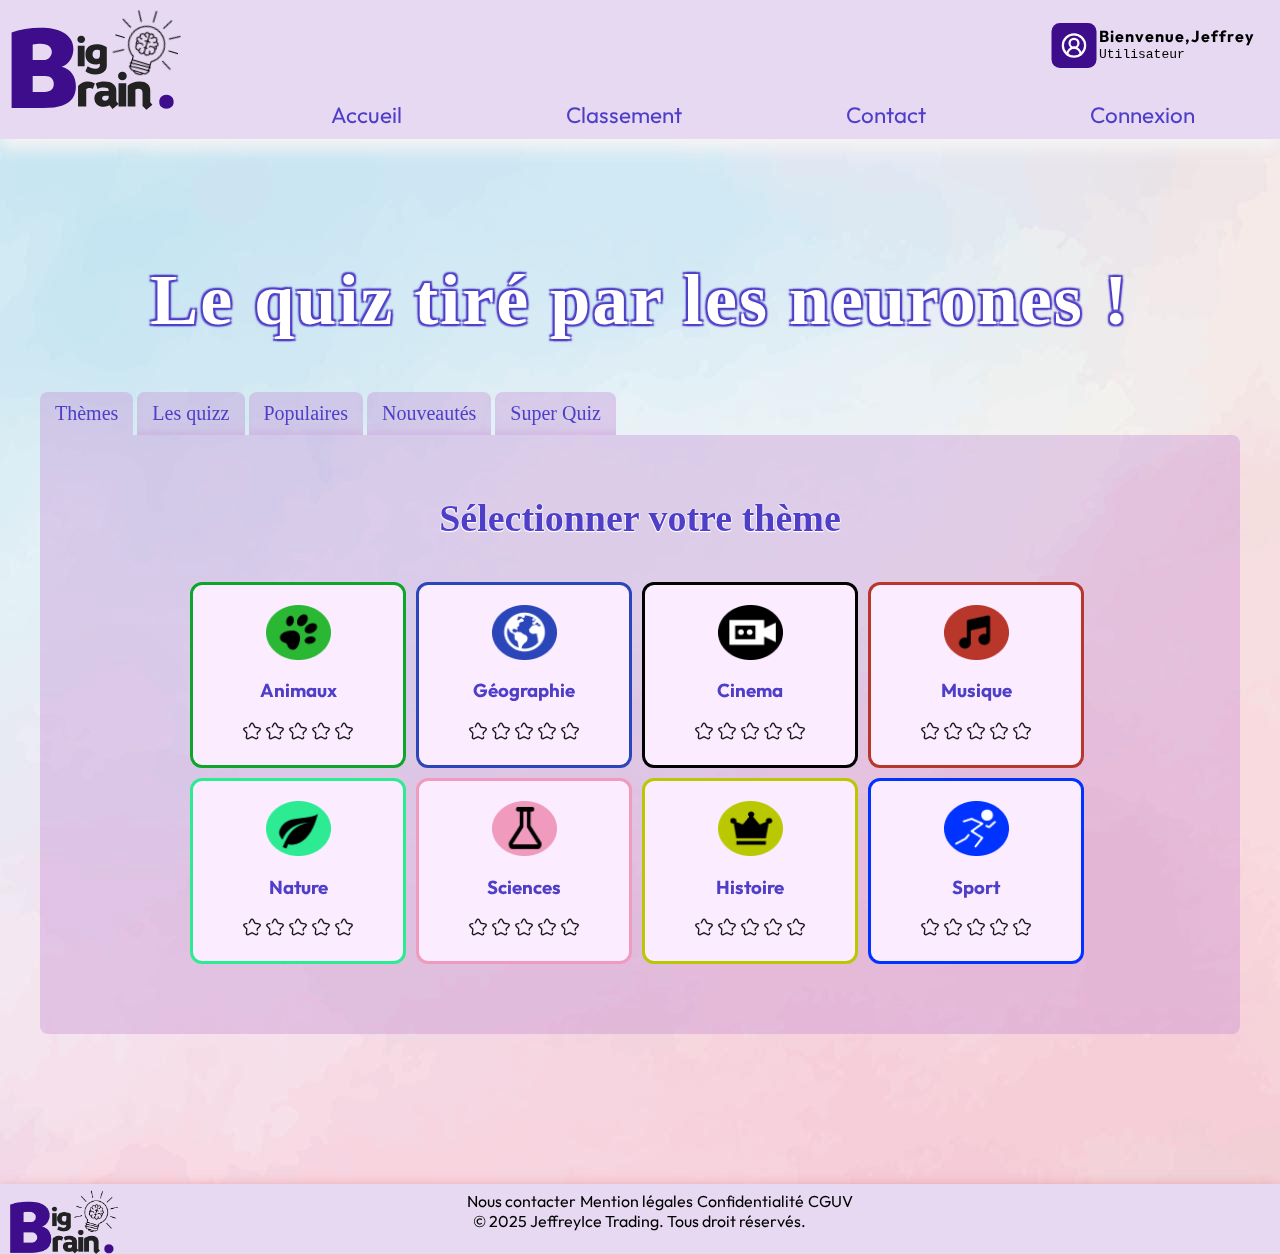
<file: index.html>
<!DOCTYPE html>
<html lang="en">
<head>
    <meta charset="UTF-8">
    <meta name="viewport" content="width=device-width, initial-scale=1.0">
    <link rel="icon" type="image/x-icon" href="./image/Favicon.png">
    <link rel="stylesheet" href="./styles/index.css">
    <link rel="stylesheet" href="./styles/commun.css">
    <title>Page - Accueil</title>
</head>
<body>
    <header>
        <svg width="200" height="219" viewBox="0 0 353 219" fill="none" class="bigBrain" xmlns="http://www.w3.org/2000/svg"  xmlns:xlink="http://www.w3.org/1999/xlink">
            <path d="M0.5 215V64.75C8.33333 61.4167 17.3333 59 27.5 57.5C37.6667 55.8333 47.5833 55 57.25 55C79.25 55 95.75 58.9167 106.75 66.75C117.917 74.5833 123.5 84.9167 123.5 97.75C123.5 105.75 121.417 113 117.25 119.5C113.083 126 107.333 130.5 100 133C108.667 135.167 115.583 139.583 120.75 146.25C125.917 152.75 128.5 161.417 128.5 172.25C128.5 181.083 126.417 188.75 122.25 195.25C118.083 201.583 111.25 206.5 101.75 210C92.4167 213.333 79.8333 215 64 215H0.5ZM42.5 119.5H63.75C68.75 119.5 72.75 117.917 75.75 114.75C78.9167 111.583 80.5 107.75 80.5 103.25C80.5 99.25 78.8333 95.5833 75.5 92.25C72.3333 88.75 66.3333 87 57.5 87C55.3333 87 52.8333 87.1667 50 87.5C47.3333 87.6667 44.8333 88.0833 42.5 88.75V119.5ZM42.5 183H66.75C72.25 183 76.5833 181.583 79.75 178.75C82.9167 175.917 84.5 172 84.5 167C84.5 162.5 83.0833 158.833 80.25 156C77.4167 153 73 151.5 67 151.5H42.5V183Z" fill="#3E0D8B"/>
            <path d="M132.25 132V91.03H145.85V132H132.25ZM139.05 85.76C136.783 85.76 134.942 85.0517 133.525 83.635C132.108 82.2183 131.4 80.4617 131.4 78.365C131.4 76.2683 132.108 74.5117 133.525 73.095C134.942 71.6783 136.783 70.97 139.05 70.97C141.373 70.97 143.215 71.6783 144.575 73.095C145.992 74.5117 146.7 76.2683 146.7 78.365C146.7 80.4617 145.992 82.2183 144.575 83.635C143.215 85.0517 141.373 85.76 139.05 85.76ZM167.165 148.235C162.688 148.235 158.807 147.555 155.52 146.195C152.233 144.892 149.57 143.39 147.53 141.69L151.95 131.745C154.217 133.332 156.597 134.578 159.09 135.485C161.583 136.392 164.162 136.845 166.825 136.845C169.998 136.845 172.35 136.222 173.88 134.975C175.467 133.785 176.26 132.255 176.26 130.385V126.815C175.127 127.325 173.823 127.722 172.35 128.005C170.933 128.232 169.46 128.345 167.93 128.345C164.53 128.345 161.272 127.665 158.155 126.305C155.038 124.945 152.488 122.792 150.505 119.845C148.522 116.898 147.53 113.017 147.53 108.2C147.53 101.57 149.457 96.555 153.31 93.155C157.22 89.6983 162.377 87.97 168.78 87.97C171.273 87.97 173.908 88.225 176.685 88.735C179.518 89.245 182.125 89.9817 184.505 90.945C186.885 91.8517 188.727 92.9567 190.03 94.26V130.215C190.03 134.182 188.982 137.497 186.885 140.16C184.845 142.88 182.097 144.892 178.64 146.195C175.183 147.555 171.358 148.235 167.165 148.235ZM170.055 117.125C171.868 117.125 173.37 116.558 174.56 115.425C175.807 114.235 176.43 112.28 176.43 109.56V100.295C175.75 100.012 174.815 99.7567 173.625 99.53C172.435 99.3033 171.302 99.19 170.225 99.19C167.505 99.19 165.38 99.9833 163.85 101.57C162.377 103.157 161.64 105.338 161.64 108.115C161.64 110.268 162.065 112.025 162.915 113.385C163.765 114.688 164.813 115.652 166.06 116.275C167.363 116.842 168.695 117.125 170.055 117.125Z" fill="#222222"/>
            <path d="M132.8 212V171.296C135.04 168.736 137.792 166.592 141.056 164.864C144.384 163.136 148.192 162.272 152.48 162.272C157.728 162.272 162.336 163.616 166.304 166.304L162.272 177.344C161.312 176.704 160.16 176.224 158.816 175.904C157.536 175.584 156.352 175.424 155.264 175.424C153.92 175.424 152.672 175.616 151.52 176C150.432 176.32 149.632 176.704 149.12 177.152V212H132.8ZM201.531 216.992L195.483 209.696C192.475 211.552 188.731 212.48 184.251 212.48C178.299 212.48 173.659 210.944 170.331 207.872C167.003 204.736 165.339 200.64 165.339 195.584C165.339 190.976 166.747 187.424 169.563 184.928C172.379 182.368 176.475 181.088 181.851 181.088H193.659V179.552C193.659 177.696 192.827 176.32 191.163 175.424C189.499 174.464 187.131 173.984 184.059 173.984C181.691 173.984 179.483 174.272 177.435 174.848C175.451 175.36 173.531 176.16 171.675 177.248L167.931 166.112C170.363 164.768 173.083 163.808 176.091 163.232C179.099 162.592 182.107 162.272 185.115 162.272C192.539 162.272 198.363 163.872 202.587 167.072C206.811 170.208 208.923 174.432 208.923 179.744V201.632L213.435 207.104L201.531 216.992ZM186.651 200.576C189.083 200.576 190.875 199.808 192.027 198.272C193.179 196.672 193.755 195.072 193.755 193.472V190.784H186.651C184.667 190.784 183.163 191.2 182.139 192.032C181.179 192.864 180.699 194.016 180.699 195.488C180.699 197.088 181.243 198.336 182.331 199.232C183.483 200.128 184.923 200.576 186.651 200.576ZM213.391 212V165.728H228.751V212H213.391ZM221.071 159.776C218.511 159.776 216.431 158.976 214.831 157.376C213.231 155.776 212.431 153.792 212.431 151.424C212.431 149.056 213.231 147.072 214.831 145.472C216.431 143.872 218.511 143.072 221.071 143.072C223.695 143.072 225.775 143.872 227.311 145.472C228.911 147.072 229.711 149.056 229.711 151.424C229.711 153.792 228.911 155.776 227.311 157.376C225.775 158.976 223.695 159.776 221.071 159.776ZM268.953 218.624L261.177 210.848V184.736C261.177 182.112 260.473 180.096 259.065 178.688C257.657 177.28 255.609 176.576 252.921 176.576C251.769 176.576 250.681 176.704 249.657 176.96C248.633 177.216 247.737 177.568 246.969 178.016V212H231.609V170.624C234.041 168.192 237.337 166.24 241.497 164.768C245.721 163.232 250.297 162.464 255.225 162.464C262.329 162.464 267.641 164.096 271.161 167.36C274.745 170.56 276.537 174.912 276.537 180.416V203.648L280.857 208.544L268.953 218.624Z" fill="#222222"/>
            <path d="M308.75 216.65C304.45 216.65 301 215.35 298.4 212.75C295.8 210.05 294.5 206.75 294.5 202.85C294.5 198.85 295.8 195.5 298.4 192.8C301 190.1 304.45 188.75 308.75 188.75C313.05 188.75 316.5 190.1 319.1 192.8C321.8 195.5 323.15 198.85 323.15 202.85C323.15 206.75 321.8 210.05 319.1 212.75C316.5 215.35 313.05 216.65 308.75 216.65Z" fill="#3E0D8B"/>
            <rect x="228.091" width="130" height="138.756" transform="rotate(16.7938 228.091 0)" fill="url(#pattern0_52_362)" style="mix-blend-mode:color-burn"/>
            <defs>
            <pattern id="pattern0_52_362" patternContentUnits="objectBoundingBox" width="1" height="1">
            <use xlink:href="#image0_52_362" transform="matrix(0.00208468 0 0 0.00195312 -0.0336787 0)"/>
            </pattern>
            <image id="image0_52_362" width="512" height="512" xlink:href="[data-uri]"/>
            </defs>
        </svg>
        
        <div class="divUtilisateur">
            
            <svg  class="svgUtilisateur" width="100" height="100" viewBox="0 0 100 100" fill="none" xmlns="http://www.w3.org/2000/svg">
                <rect width="100" height="100" rx="18.75" fill="#3E0D8B"/>
                <path d="M64.8437 69.7917C64.8437 65.8549 63.2799 62.0794 60.4961 59.2956C57.7124 56.5119 53.9368 54.948 50 54.948C46.0632 54.948 42.2876 56.5119 39.5039 59.2956C36.7201 62.0794 35.1563 65.8549 35.1562 69.7917" stroke="white" stroke-width="4.94792" stroke-linecap="round" stroke-linejoin="round"/>
                <path d="M49.9998 54.9479C55.4652 54.9479 59.8957 50.5174 59.8957 45.0521C59.8957 39.5868 55.4652 35.1562 49.9998 35.1562C44.5345 35.1562 40.104 39.5868 40.104 45.0521C40.104 50.5174 44.5345 54.9479 49.9998 54.9479Z" stroke="white" stroke-width="4.94792" stroke-linecap="round" stroke-linejoin="round"/>
                <path d="M49.9998 74.7397C63.6631 74.7397 74.7394 63.6634 74.7394 50.0001C74.7394 36.3368 63.6631 25.2605 49.9998 25.2605C36.3365 25.2605 25.2603 36.3368 25.2603 50.0001C25.2603 63.6634 36.3365 74.7397 49.9998 74.7397Z" stroke="white" stroke-width="4.94792" stroke-linecap="round" stroke-linejoin="round"/>
            </svg>
            
            <div>
                <h4>Bienvenue,Jeffrey</h4>
                <p>Utilisateur</p>
            </div>
                
        </div>    
  
        <ul class="contenaire">
            <li id="accueil"><a href="index.html" class="nav" >Accueil</a></li>
            <li id="classement"><a href="" class="nav" >Classement</a></li>
            <li id="contact"><a href="Contact.html" class="nav"> Contact</a></li>
            <li id="connexion"><a href="connexion.html" class="nav" >Connexion</a></li>
        </ul>
        
    </header>

    <h1 id="titreAccueil">Le quiz tiré par les neurones !</h1>

    <main class="mainIndex">

    <div class="containerAccueil">
        <button>Thèmes</button>
        <button class="btn">Les quizz</button>
        <button class="btn">Populaires</button>
        <button class="btn">Nouveautés</button>
        <button class="btn">Super Quiz</button>

        <section class="containerTheme">
            <h2 id="titreTheme">Sélectionner votre thème</h2>
            <div class="listeTheme">
                <div class="theme" id="animaux">
                    <img class="logo" src="./icone/iconeAnimaux.png" alt="logo animaux">
                    <h3>Animaux</h3>
                    <div class="note">
                        <img class="etoile" src="./icone/Star.png" alt="image etoile">
                        <img class="etoile" src="./icone/Star.png" alt="image etoile">
                        <img class="etoile" src="./icone/Star.png" alt="image etoile">
                        <img class="etoile" src="./icone/Star.png" alt="image etoile">
                        <img class="etoile" src="./icone/Star.png" alt="image etoile">
                    </div>
                </div>
                <div class="theme" id="geographie">
                    <img class="logo"  src="./icone/iconeGeographie.png" alt="logo geographie">
                    <h3>Géographie</h3>
                    <div class="note">
                        <img class="etoile" src="./icone/Star.png" alt="image etoile">
                        <img class="etoile" src="./icone/Star.png" alt="image etoile">
                        <img class="etoile" src="./icone/Star.png" alt="image etoile">
                        <img class="etoile" src="./icone/Star.png" alt="image etoile">
                        <img class="etoile" src="./icone/Star.png" alt="image etoile">
                    </div>
                </div>
                <div class="theme" id="musique">
                    <img class="logo"  src="./icone/iconeMusique.png" alt="logo musique">
                    <h3>Musique</h3>
                    <div class="note">
                        <img class="etoile" src="./icone/Star.png" alt="image etoile">
                        <img class="etoile" src="./icone/Star.png" alt="image etoile">
                        <img class="etoile" src="./icone/Star.png" alt="image etoile">
                        <img class="etoile" src="./icone/Star.png" alt="image etoile">
                        <img class="etoile" src="./icone/Star.png" alt="image etoile">
                    </div>
                </div>          
                <div class="theme" id="histoire">
                    <img class="logo"  src="./icone/iconeHistoire.png" alt="logo histoire">
                    <h3>Histoire</h3>
                    <div class="note">
                        <img class="etoile" src="./icone/Star.png" alt="image etoile">
                        <img class="etoile" src="./icone/Star.png" alt="image etoile">
                        <img class="etoile" src="./icone/Star.png" alt="image etoile">
                        <img class="etoile" src="./icone/Star.png" alt="image etoile">
                        <img class="etoile" src="./icone/Star.png" alt="image etoile">
                    </div>
                </div>
                <div class="theme" id="cinema">
                    <img class="logo"  src="./icone/iconeCinema.png" alt="logo cinema">
                    <h3>Cinema</h3>
                    <div class="note">
                        <img class="etoile" src="./icone/Star.png" alt="image etoile">
                        <img class="etoile" src="./icone/Star.png" alt="image etoile">
                        <img class="etoile" src="./icone/Star.png" alt="image etoile">
                        <img class="etoile" src="./icone/Star.png" alt="image etoile">
                        <img class="etoile" src="./icone/Star.png" alt="image etoile">
                    </div>
                </div>
                <div class="theme" id="sport">
                    <img class="logo"  src="./icone/iconeSport.png" alt="logo sport">
                    <h3>Sport</h3>
                    <div class="note">
                        <img class="etoile" src="./icone/Star.png" alt="image etoile">
                        <img class="etoile" src="./icone/Star.png" alt="image etoile">
                        <img class="etoile" src="./icone/Star.png" alt="image etoile">
                        <img class="etoile" src="./icone/Star.png" alt="image etoile">
                        <img class="etoile" src="./icone/Star.png" alt="image etoile">
                    </div>
                </div>
                <div class="theme" id="science">
                    <img class="logo"  src="./icone/iconeSciences.png" alt="logo science">
                    <h3>Sciences</h3>
                    <div class="note">
                        <img class="etoile" src="./icone/Star.png" alt="image etoile">
                        <img class="etoile" src="./icone/Star.png" alt="image etoile">
                        <img class="etoile" src="./icone/Star.png" alt="image etoile">
                        <img class="etoile" src="./icone/Star.png" alt="image etoile">
                        <img class="etoile" src="./icone/Star.png" alt="image etoile">
                    </div>
                </div>
                <div class="theme" id="nature">
                    <img class="logo"  src="./icone/iconeNature.png" alt="logo nature">
                    <h3>Nature</h3>
                    <div class="note">
                        <img class="etoile" src="./icone/Star.png" alt="image etoile">
                        <img class="etoile" src="./icone/Star.png" alt="image etoile">
                        <img class="etoile" src="./icone/Star.png" alt="image etoile">
                        <img class="etoile" src="./icone/Star.png" alt="image etoile">
                        <img class="etoile" src="./icone/Star.png" alt="image etoile">
                    </div>
                </div>
            </div>
        </section>
    </div> 
    </main>
    <footer>
        <img src="./image/Logo_final.png" class="logoFooter" alt="logo du site">
        <nav class="navFooter">
            <ul class="ulFooter" >
                <li><a href="">Nous contacter</a></li> 
                <li><a href="">Mention légales</a></li>
                <li><a href="">Confidentialité</a></li>
                <li><a href="">CGUV</a></li>
            </ul>
            <p>© 2025 JeffreyIce Trading. Tous droit réservés.</p>
        </nav>
    </footer>
</body>
</html>
</file>
<file: styles/index.css>
.mainIndex {
    display: flex;
    flex-direction: column;
    align-items: center;
}

button, #titreAccueil, #titreTheme {
    font-family: 'fredoka';
}

#titreTheme {
    color: #4E3EC8;
    text-shadow:
    0.5px 0.5px 1px white,
    -0.5px 0.5px 1px white,
    -0.5px -0.5px 1px white,
    0.5px -0.5px 1px white;
    font-size: 38px;  
}

#titreAccueil {
    color: white;
    margin: 120px 0 0;
    text-align: center;
    font-size: 72px;
    text-shadow:
      2px 2px 1.5px #4E3EC8,
      -2px 2px 1.5px #4E3EC8,
      -2px -2px 1.5px #4E3EC8,
      2px -2px 1.5px #4E3EC8;
      letter-spacing: 2px;
}

.etoile {
    width: 20px;
    height: 20px;
}

.containerAccueil {
    margin-top: 50px;
}

.containerTheme {
    background: #c285d157;
    display: flex;
    flex-direction: column;
    align-items: center;
    border-top-right-radius: 8px;
    border-bottom-left-radius: 8px;
    border-bottom-right-radius: 8px;
    padding: 30px 10px;
    width: 1180px;
}

.listeTheme {
    display: grid;
    grid-template-columns: 21.15% 5% 21.15% 5% 21.15% 5% 21.15%;
    margin-right: 3%;
    margin-bottom: 40px;
}

button {
    background: #c285d157 ;
    border: none;
    padding: 10px 15px;
    border-top-left-radius: 8px;
    border-top-right-radius: 8px;
    color: #4E3EC8;
    font-size: 20px;
    cursor: pointer;
}

.theme {
    display: flex;
    flex-direction: column;
    align-items: center;
    padding: 20px 25px;
    border-radius: 12px;
    background: #FBEDFF;
    font-family: 'outfit';
    width: 160px;
    margin-top: 10px;
    color: #4E3EC8;
    cursor: pointer;
}

.logo {
    width: 65px;
    height: 55px;
}

#animaux {
    border: 3px solid #0EA62A;
    grid-column: 1;
    grid-row: 1;
}

#geographie {
    border: 3px solid #2A46B8;
    grid-column: 3;
    grid-row: 1;
}

#musique {
    border: 3px solid #B8362A;
    grid-column: 7;
    grid-row: 1;
}

#histoire {
    border: 3px solid #BAC801;
    grid-column: 5;
    grid-row: 2;
}

#cinema {
    border: 3px solid #000000;
    grid-column: 5;
    grid-row: 1;
}

#sport {
    border: 3px solid #0033FF;
    grid-column: 7;
    grid-row: 2;
}

#science {
    border: 3px solid #F09ABD;
    grid-column: 3;
    grid-row: 2;
}

#nature {
    border: 3px solid #2DEB93;
    grid-column: 1;
    grid-row: 2;
}

.btn {
    box-shadow: inset 0px -8px 11px -7px rgba(194,133,209,0.4);
}
</file>
<file: styles/commun.css>
@import url('https://fonts.googleapis.com/css2?family=Braah+One&family=Outfit:wght@100..900&display=swap');
body{
    margin: 0;
    height: 0px;
    background-image: url(../image/backgroundPastel.webp);
}

h1{
    font-family: "Braah One", serif;
}

header{

    display: grid;
    grid-template-columns: 20% 80%;
    grid-template-rows: 1fr 0.5fr;
    background: #e7d9f2;
    box-shadow: 0px 10px 15px rgb(246, 244, 244);
    color: rgba(243, 243, 243, 0.876);
    font-family: "Outfit", serif;

}


.bigBrain{
    grid-row: 1/span 2;
    height: 110px;
}

.svgUtilisateur{
    height: 45px;
    transform: translateX(25px);

}

.divUtilisateur{
    justify-self: end;
    display: flex;
    align-items: center;
    padding: 0;
    color: black;
    margin-right: 25px;
    h4{
        letter-spacing: 1px;
        transform: translateY(5px);
    }
    p{
        font-family: 'Courier New', Courier, monospace;
        font-size: small;
        transform: translateY(-16px);
    }
}


ul{
    margin: 0;
}
.contenaire{
    display:flex;
    justify-content: space-between;
    margin-right: 50px;
    align-items: flex-end;

}

.nav{
    display: flex;
    font-size: 1.4em;
    text-decoration: none;
    color: #4E3EC8;
    padding: 10px 35px;
    transition: 0.4s;
    
}
.nav:hover{
    background: #dab3f8;
    border-top-left-radius: 6px;
    border-top-right-radius: 6px;
    transition: 0.4s;
    color: rgb(255, 255, 255);
    
}

#accueil{

    list-style-type:none;


}

#classement{

    list-style-type:none;



}

#contact{

    list-style-type:none;



}
#connexion{

    list-style-type:none;

}

footer{
    display: grid;
    grid-template-columns: 1fr 1fr 1fr;
    align-items: center;
    width: 100%;
    /* border-top: 1px solid #ae45ff; */
    background-color: #e7d9f2;
    box-shadow: 0px 12px 18px rgba(182, 17, 17, 0.978);
    font-family: 'outfit';
    margin-top: 150px;
}

.logoFooter{
    grid-column: 1;
    height: 70px;
    margin-left: 10px;
    justify-self: flex-start;
}

.navFooter{
    grid-column: 2;
    display: flex;
    flex-direction: column;
    width: 100%;
    justify-self: center;
    align-self: center;
    text-align: center;
    justify-content: space-between;
    li{
        list-style-type: none;
        a{
            text-decoration: none;
            color: black;

        }
    }
    p{
        margin-top: 0;
    }
}
.ulFooter{
    display: flex;
    justify-content: space-between;

}
</file>
